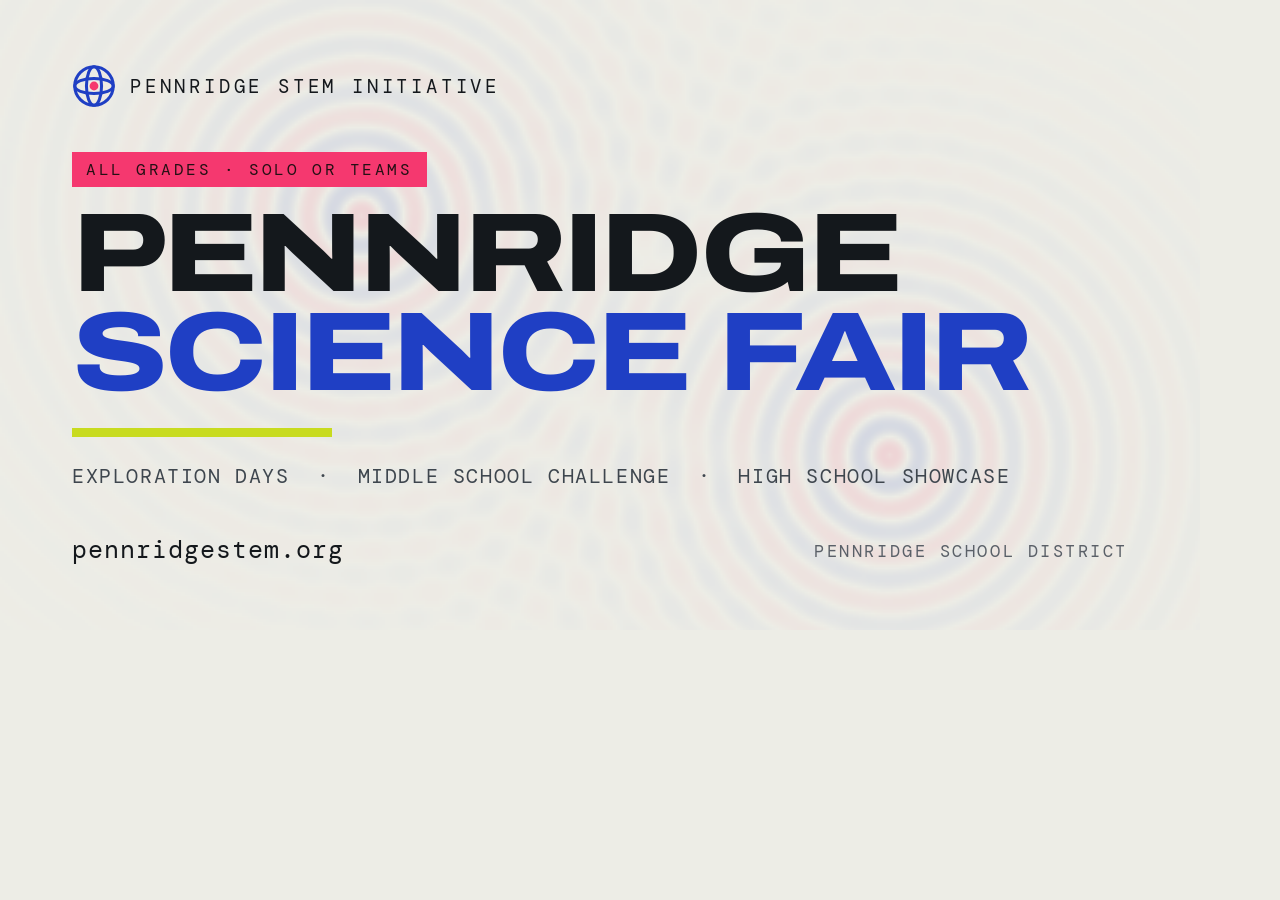
<file: tools/og.html>
<!doctype html>
<html><head><meta charset="utf-8">
<link rel="preconnect" href="https://fonts.gstatic.com" crossorigin>
<link rel="stylesheet" href="https://fonts.googleapis.com/css2?family=Archivo:wdth,wght@100..125,400..900&family=DM+Mono:wght@400;500&display=swap">
<style>
  *{box-sizing:border-box;margin:0;padding:0}
  html,body{width:1200px;height:630px;overflow:hidden}
  body{
    background:#EDEDE6; color:#14181C; position:relative;
    font-family:"Archivo",sans-serif;
  }
  #field{position:absolute;inset:0;width:1200px;height:630px;z-index:0}
  .wrap{
    position:relative; z-index:1; width:100%; height:100%;
    padding:64px 72px; display:flex; flex-direction:column; justify-content:space-between;
  }
  .top{display:flex;align-items:center;gap:14px}
  .mark{width:44px;height:44px;color:#1F3FC4;flex:none}
  .mark svg{width:100%;height:100%;display:block}
  .org{
    font-family:"DM Mono",monospace; font-size:19px; letter-spacing:.20em;
    text-transform:uppercase; color:#14181C;
  }
  h1{
    font-weight:800; font-variation-settings:"wdth" 123;
    font-size:112px; line-height:.88; letter-spacing:-.035em;
    text-transform:uppercase; white-space:nowrap;
  }
  .divisions{
    font-family:"DM Mono",monospace; font-size:20px; letter-spacing:.08em;
    text-transform:uppercase; color:#3E464E; margin-top:26px; white-space:nowrap;
  }
  h1 em{font-style:normal;color:#1F3FC4}
  .rule{height:9px;background:#C8DB1F;width:260px;margin:26px 0 0}
  .bottom{display:flex;align-items:flex-end;justify-content:space-between;gap:24px}
  .url{
    font-family:"DM Mono",monospace; font-size:25px; letter-spacing:.04em;
    color:#14181C;
  }
  .tag{
    font-family:"DM Mono",monospace; font-size:17px; letter-spacing:.15em;
    text-transform:uppercase; color:#5A6068; text-align:right; line-height:1.7;
  }
  .pill{
    display:inline-block; background:#F5386F; color:#241014;
    font-family:"DM Mono",monospace; font-size:16px; letter-spacing:.16em;
    text-transform:uppercase; padding:7px 14px; margin-bottom:18px;
  }
</style></head>
<body>
<canvas id="field" width="400" height="210"></canvas>
<div class="wrap">
  <div class="top">
    <span class="mark"><svg viewBox="0 0 32 32" fill="none">
      <circle cx="16" cy="16" r="14" stroke="currentColor" stroke-width="2.2"/>
      <ellipse cx="16" cy="16" rx="14" ry="5.5" stroke="currentColor" stroke-width="2.2"/>
      <ellipse cx="16" cy="16" rx="5.5" ry="14" stroke="currentColor" stroke-width="2.2"/>
      <circle cx="16" cy="16" r="3.2" fill="#F5386F"/></svg></span>
    <span class="org">Pennridge STEM Initiative</span>
  </div>

  <div>
    <span class="pill">All Grades &middot; Solo or Teams</span>
    <h1>Pennridge<br><em>Science Fair</em></h1>
    <div class="rule"></div>
    <p class="divisions">Exploration Days &nbsp;·&nbsp; Middle School Challenge &nbsp;·&nbsp; High School Showcase</p>
  </div>

  <div class="bottom">
    <span class="url">pennridgestem.org</span>
    <span class="tag">Pennridge School District</span>
  </div>
</div>

<script>
// the site's own two-source interference field, rendered once
(function(){
  var c=document.getElementById("field"), x=c.getContext("2d");
  var gw=c.width, gh=c.height, img=x.createImageData(gw,gh), d=img.data, i=0;
  var paper=[237,237,230], blue=[31,63,196], pink=[245,56,111];
  var s0x=gw*0.30, s0y=gh*0.34, s1x=gw*0.74, s1y=gh*0.72;
  var k=0.40, decay=0.019, t=0.9;
  for(var y=0;y<gh;y++){
    for(var xx=0;xx<gw;xx++){
      var dx=xx-s0x, dy=y-s0y, r0=Math.sqrt(dx*dx+dy*dy)+4;
      dx=xx-s1x; dy=y-s1y; var r1=Math.sqrt(dx*dx+dy*dy)+4;
      var a=(Math.sin(k*r0-t)*Math.exp(-decay*r0)+Math.sin(k*r1-t)*Math.exp(-decay*r1))*0.5;
      var w=Math.min(1,Math.abs(a))*0.30, tint=a>0?pink:blue;
      d[i++]=paper[0]+(tint[0]-paper[0])*w;
      d[i++]=paper[1]+(tint[1]-paper[1])*w;
      d[i++]=paper[2]+(tint[2]-paper[2])*w;
      d[i++]=255;
    }
  }
  x.putImageData(img,0,0);
})();
</script>
</body></html>
</file>
